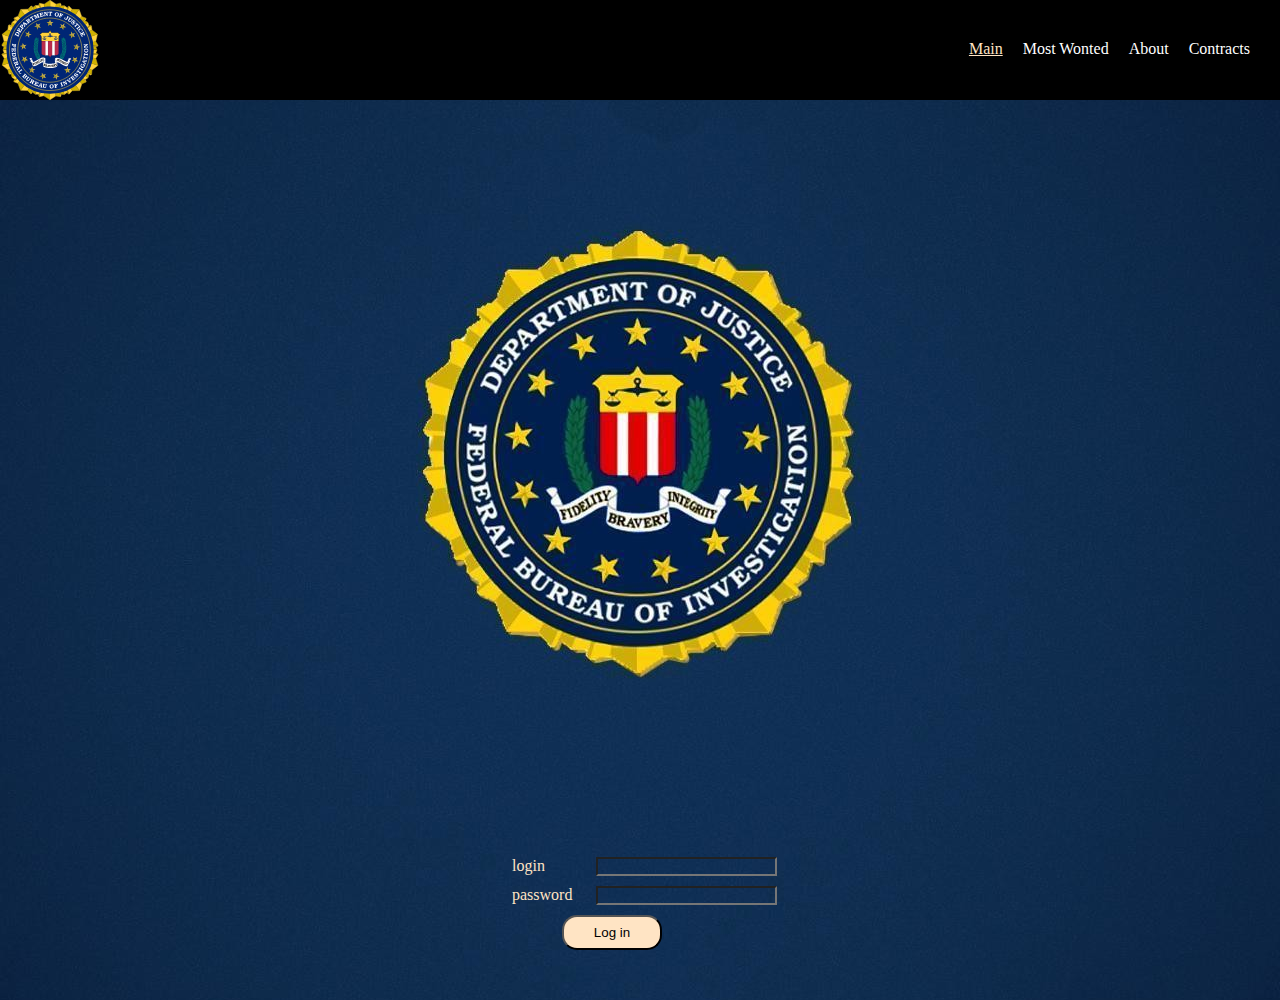
<file: index.html>
<!DOCTYPE html>
<html lang="en">

<head>
    <meta charset="UTF-8">
    <meta http-equiv="X-UA-Compatible" content="IE=edge">
    <meta name="viewport" content="width=device-width, initial-scale=1.0">
    <link rel="stylesheet" href="style.css">
    <title>Document</title>
</head>

<body>
    <header>
        <div class="headr_logo">
            <a href="index.html"><img class="img" src="./img/FBI_logo.svg" alt="FBI"></a>
        </div>
        <div class="header_nav">
            <nav>
                <ul class="nav_links">
                    <li class="nav_item">
                        <a class="href active_link" href="index.html">Main</a>
                    </li>
                    <li class="nav_item">
                        <a class="href" href="MostWonted.html">Most Wonted</a>
                    </li>
                    <li class="nav_item">
                        <a class="href" href="about.html">About</a>
                    </li>
                    <li class="nav_item">
                        <a class="href" href="contracts.html">Contracts</a>
                    </li>
                </ul>
            </nav>
        </div>
    </header>
    <main>
        <div class="wrapper_main">
            <form action="">
                <label for="">login
                    <input class="text" type="text">
                </label>

                <label for="">password
                    <input class="password" type="password">
                </label>
                <label for="">

                    <button class="button">
                        Log in
                    </button>
                </label>

            </form>

        </div>

    </main>

</body>

</html>
</file>
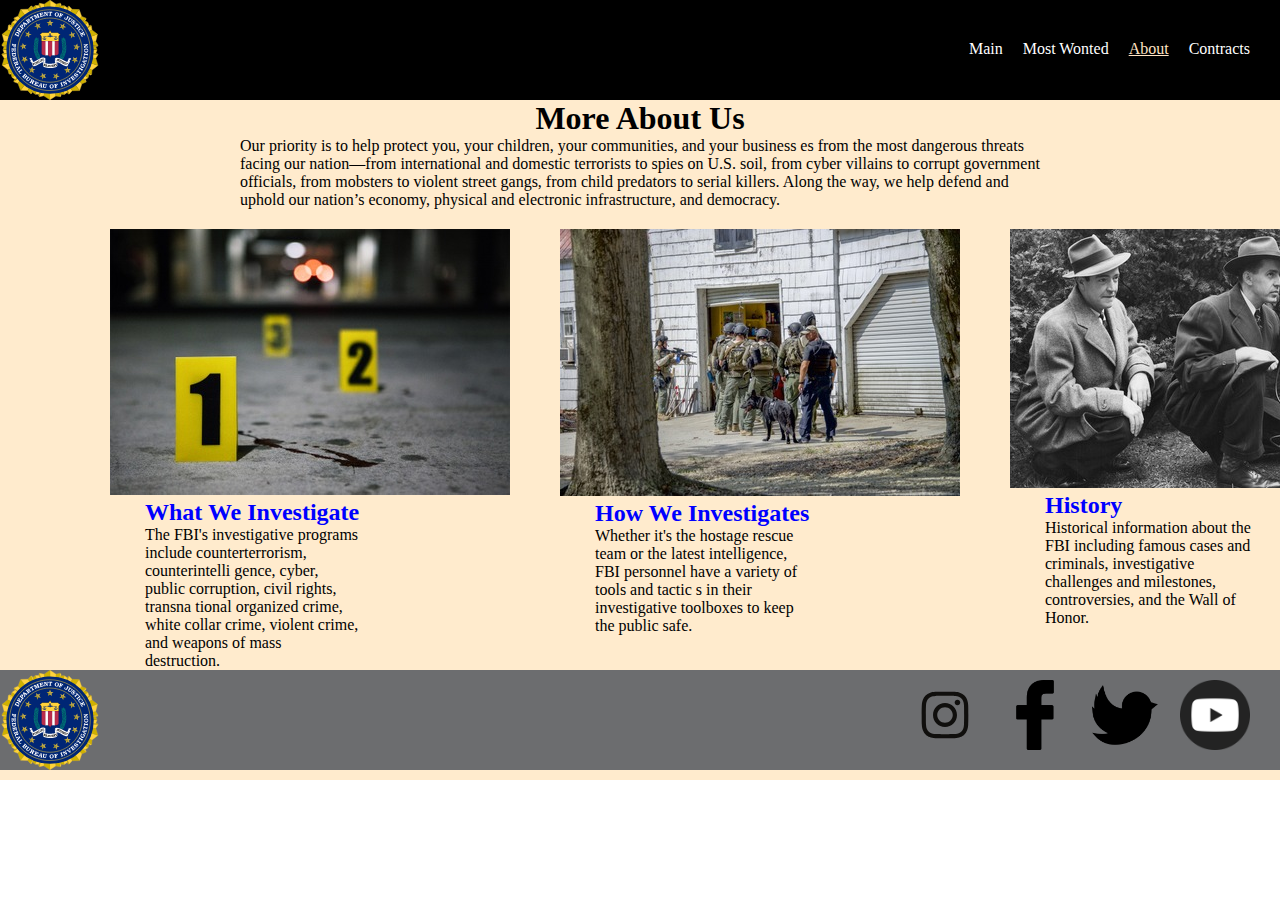
<file: about.html>
<!DOCTYPE html>
<html lang="en">
<head>
    <meta charset="UTF-8">
    <meta http-equiv="X-UA-Compatible" content="IE=edge">
    <meta name="viewport" content="width=device-width, initial-scale=1.0">
    <link rel="stylesheet" href="about.css">
    <title>Document</title>
</head>
<body>
    <header>
        
    </div>

    
    <div class="headr_logo">
        <a href="index.html"><img class="img" src="./img/FBI_logo.svg" alt="FBI"></a>
    </div>
    <div class="header_nav">
        <nav>
            <ul class="nav_links">
                <li class="nav_item">
                    <a class="href" href="index.html">Main</a>
                </li>
                <li class="nav_item">
                    <a class="href" href="MostWonted.html">Most Wonted</a>
                </li>
                <li class="nav_item">
                    <a class="href active_link" href="about.html">About</a>
                </li>
                <li class="nav_item">
                    <a class="href" href="contracts.html">Contracts</a>
                </li>
            </ul>
        </nav>
    </div>
</header>
<main>
    <h1>More About Us</h1>
    <p class="about">
        Our priority is to help protect you, your children, your communities, and your business
        es from the most dangerous threats facing our nation—from international and domestic terrorists to spies on U.S. soil, from cyber villains to corrupt government officials, from mobsters to violent street gangs, from child predators to serial killers. Along the way, we help 
        defend and uphold our nation’s economy, physical and electronic infrastructure, and democracy.
    </p>
    <div class="osnova">
        <div class="about_item">
            <img src="./img/about.jfif" alt="123">
            <h2 class="about_item_title">
                What We Investigate
            </h2>
            <p class="about_item_title_p">
                The FBI's investigative programs include counterterrorism, counterintelli
                gence, cyber, public corruption, civil rights, transna
                tional organized crime, white collar crime, violent crime, and weapons of mass destruction.
            </p>
        </div>
        <div class="about_item2">
            <img src="./img/about2.jfif" alt="123">
            <h2 class="about_item_title2">
                How We Investigates
            </h2>
            <p class="about_item_title_p2">
                Whether it's the hostage rescue team or the latest intelligence, FBI personnel have a variety of tools and tactic
                s in their investigative toolboxes to keep the public safe.
            </p>
        </div>
        <div class="about_item3">
            <img src="./img/about3.jfif" alt="123">
            <h2 class="about_item_title3">
                History
            </h2>
            <p class="about_item_title_p3">
                Historical information about the FBI including famous cases and criminals, investigative
                 challenges and milestones, controversies, and the Wall of Honor.
            </p>
        </div>
    </div>
    <footer>
        <div class="headr_logo_footer">
            <a href="index.html"><img class="img" src="./img/FBI_logo.svg" alt="FBI"></a>
        </div>
       <div class="footer_nav">
        <ul class="footer_nav_links">
            <li class="footer_nav_item1">
                <a href="https://www.instagram.com/s1mpleo/?hl=ru"><img class="img_footer" src="./img/Instagram.svg" alt="FBI"></a>
            </li>
            <li class="footer_nav_item2">
                <a href="https://www.facebook.com/"><img class="img_footer" src="./img/facebook.png" alt="FBI"></a>
            </li>
            <li class="footer_nav_item3">
                <a href="https://twitter.com/i/flow/login"><img class="img_footer" src="./img/twitter.png" alt="FBI"></a>
            </li>
            <li class="footer_nav_item4">
                <a href="https://www.youtube.com/user/toplesofficial"><img class="img_footer" src="./img/youtube.png" alt="FBI"></a>
            </li>
        </ul>
       </div>
    </footer>
</main>
</body>
</html>
</file>
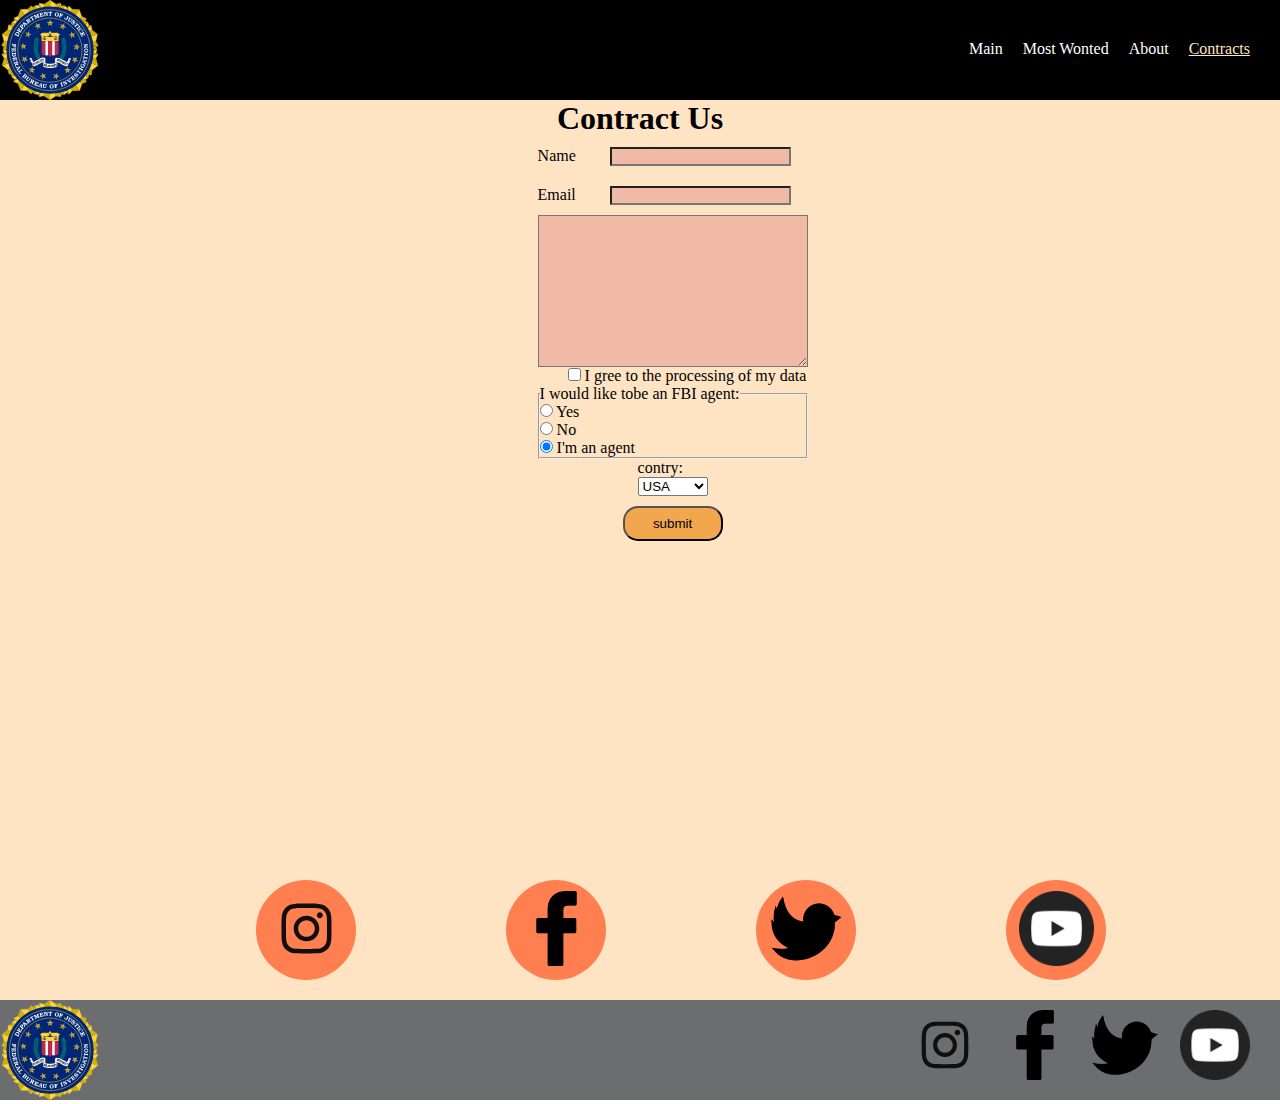
<file: contracts.html>
<!DOCTYPE html>
<html lang="en">
<head>
    <meta charset="UTF-8">
    <meta http-equiv="X-UA-Compatible" content="IE=edge">
    <meta name="viewport" content="width=device-width, initial-scale=1.0">
    <link rel="stylesheet" href="contracts.css">
    <title>Document</title>
</head>
<body>
    <header>
    <div class="headr_logo">
        <a href="index.html"><img class="img" src="./img/FBI_logo.svg" alt="FBI"></a>
    </div>
    <div class="header_nav">
        <nav>
            <ul class="nav_links">
                <li class="nav_item">
                    <a class="href" href="index.html">Main</a>
                </li>
                <li class="nav_item">
                    <a class="href" href="MostWonted.html">Most Wonted</a>
                </li>
                <li class="nav_item">
                    <a class="href" href="about.html">About</a>
                </li>
                <li class="nav_item">
                    <a class="href active_link" href="contracts.html">Contracts</a>
                </li>
            </ul>
        </nav>
    </div>
</header>
<main class="main">
    <h1 class="h12">Contract Us</h1>
    <div class="wrapper_main_number_2">
        <form action="">
            <label for="">Name
                <input class="input_text" type="text">
            </label>
            <label for="">Email
                <input class="input_email" type="email">
            </label>
            <!-- <input class="input_7" type="text"> -->
            <textarea class="input_7" name="" id="" cols="30" rows="10"></textarea>
            <label for="">
                <input class="input_email" type="checkbox">
                I gree to the processing of my data
            </label>
            <fieldset>
                <legend>I would like tobe an FBI agent:</legend>
                <div>
                    <input type="radio" id="yes" name="drone" value="yes" checked>
                    <label for="yes">Yes</label>
                </div>
                <div>
                    <input type="radio" id="no" name="drone" value="no" checked>
                    <label for="no">No</label>
                </div>
                <div>
                    <input type="radio" id="agent" name="drone" value="agent" checked>
                    <label for="agent">I'm an agent</label>
                </div>
            </fieldset>
            <legend class="legend">contry:</legend>
            <select class="selectt" name="" id="">
                <option value="1">USA</option>
                <option value="2">Israel</option>
                <option value="3">Georgia</option>
                <option value="4">Turkey</option>
            </select>
            <button class="but">submit</button>
        </form>
    </div>
    <div class="osnova">
    
            <div class="item"> 
                <a href="https://www.instagram.com/s1mpleo/?hl=ru"><img class="osnova_img" src="./img/Instagram.svg" alt="FBI"></a></div>
      
            <div class="item2"> 
                <a href="https://www.facebook.com/"><img class="osnova_img" src="./img/facebook.png" alt="FBI"></a></div>
        
       
            <div class="item3"> 
                <a href="https://twitter.com/i/flow/login"><img class="osnova_img" src="./img/twitter.png" alt="FBI"></a></div>
        
       
            <div class="item4"> 
                <a href="https://www.youtube.com/user/toplesofficial"><img class="osnova_img" src="./img/youtube.png" alt="FBI"></a></div>
        
    </div>
</main>
<footer>
    <div class="headr_logo_footer">
        <a href="index.html"><img class="img" src="./img/FBI_logo.svg" alt="FBI"></a>
    </div>
   <div class="footer_nav">
    <ul class="footer_nav_links">
        <li class="footer_nav_item1">
            <a href="https://www.instagram.com/s1mpleo/?hl=ru"><img class="img_footer" src="./img/Instagram.svg" alt="FBI"></a>
        </li>
        <li class="footer_nav_item2">
            <a href="https://www.facebook.com/"><img class="img_footer" src="./img/facebook.png" alt="FBI"></a>
        </li>
        <li class="footer_nav_item3">
            <a href="https://twitter.com/i/flow/login"><img class="img_footer" src="./img/twitter.png" alt="FBI"></a>
        </li>
        <li class="footer_nav_item4">
            <a href="https://www.youtube.com/user/toplesofficial"><img class="img_footer" src="./img/youtube.png" alt="FBI"></a>
        </li>
    </ul>
   </div>
</footer>
</body>
</html>
</file>
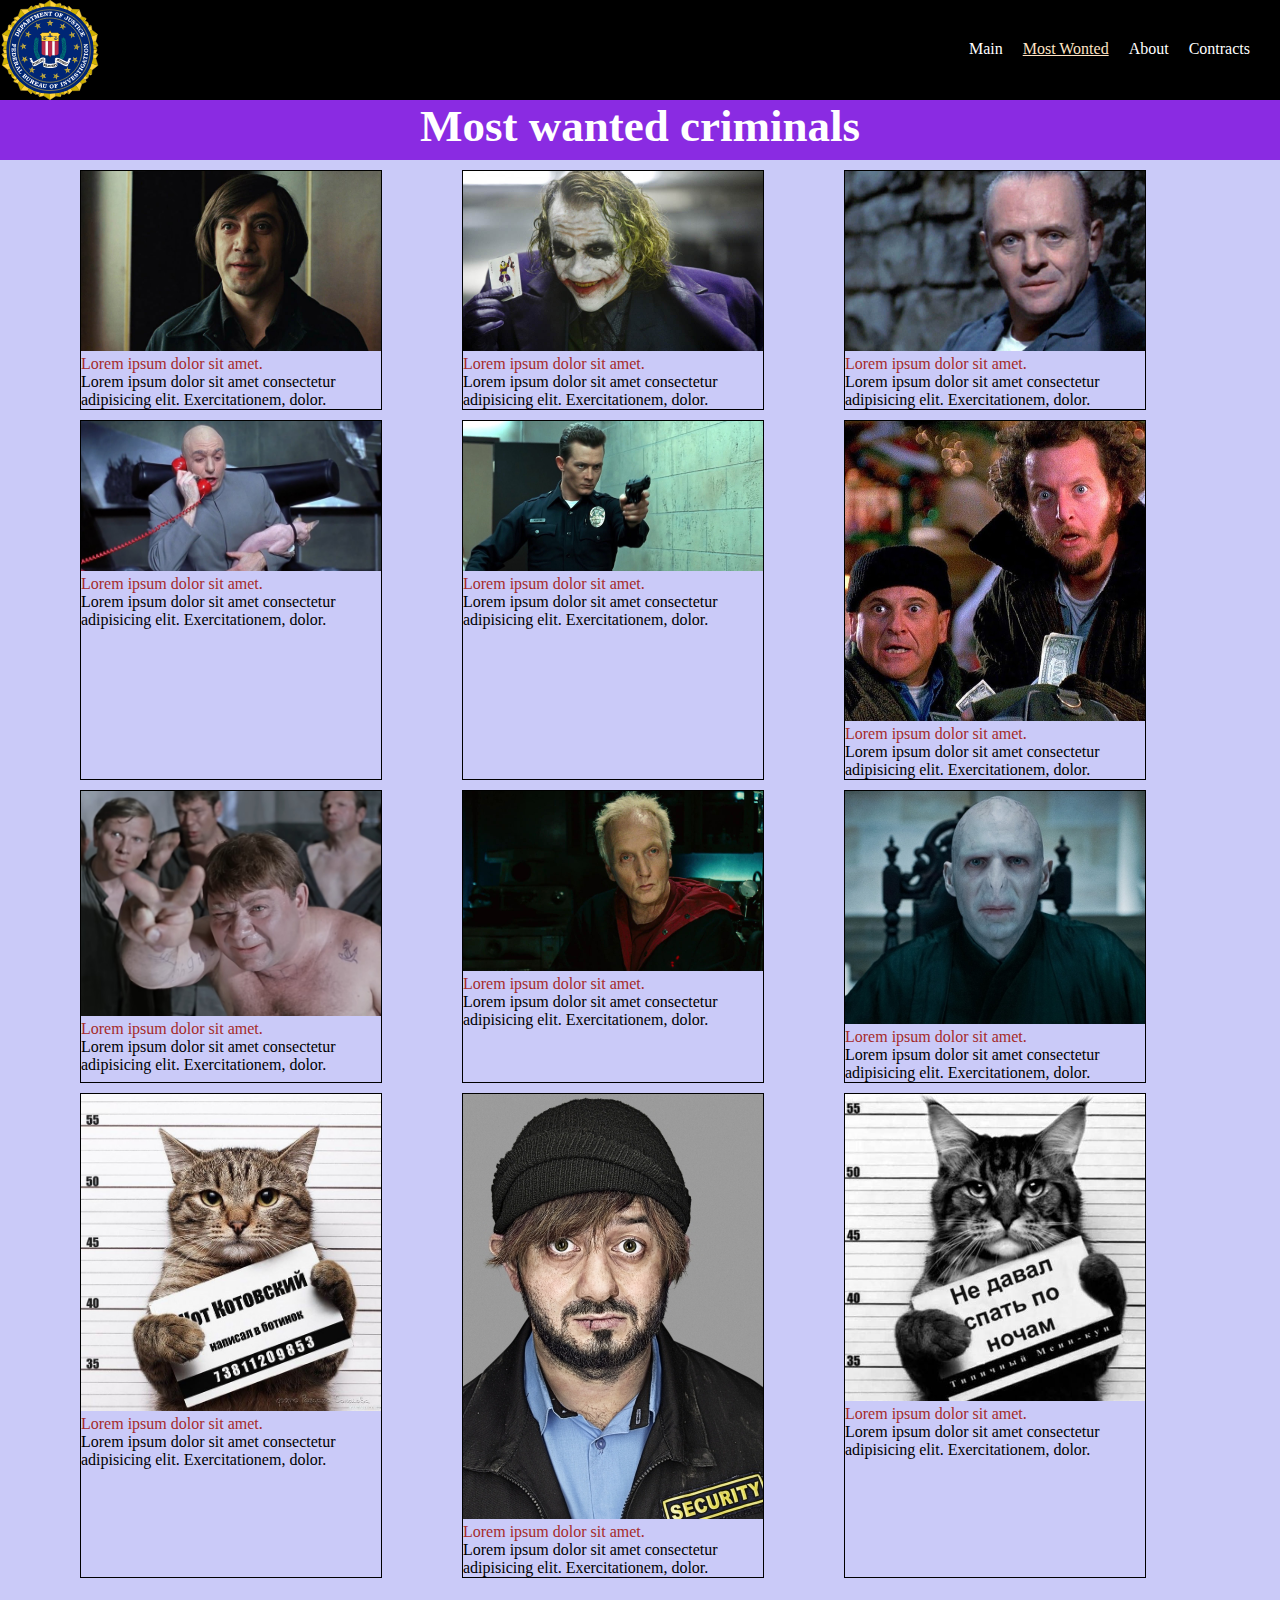
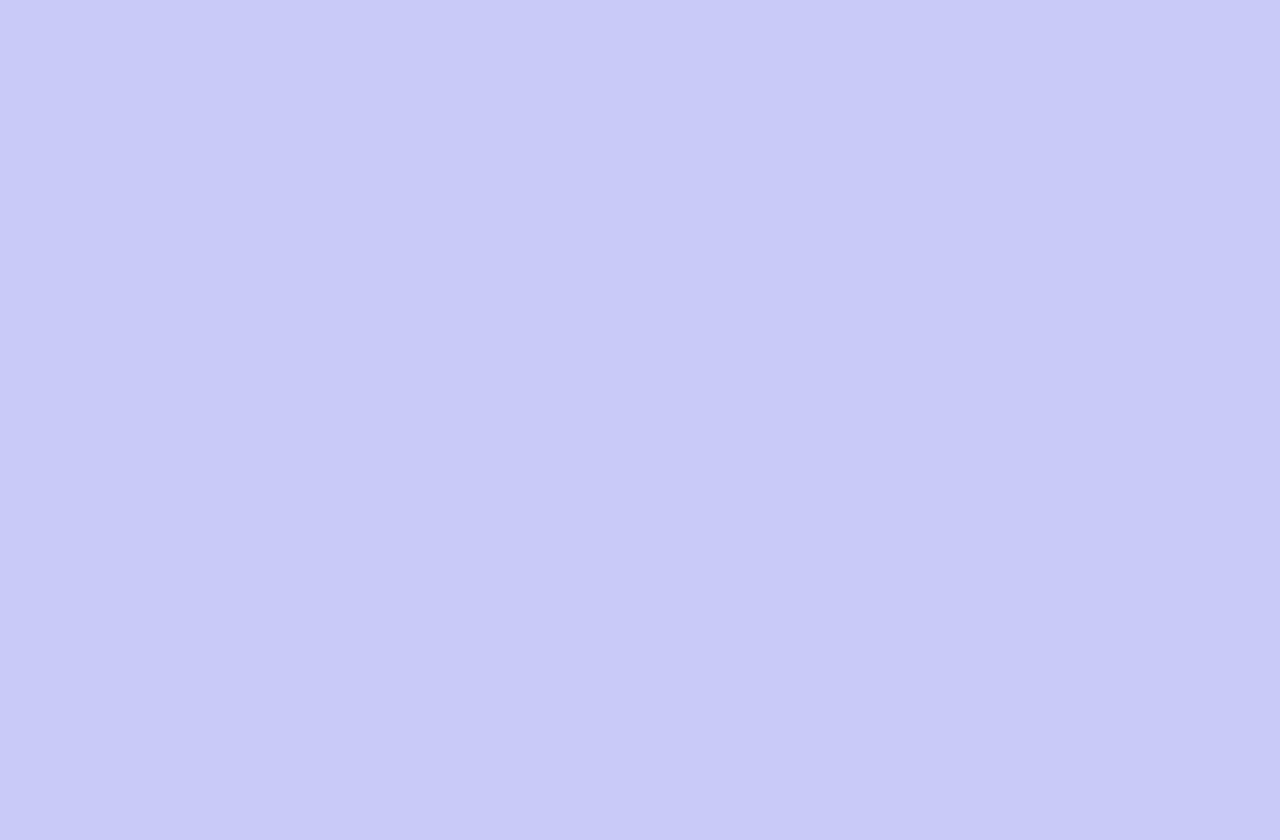
<file: MostWonted.html>
<!DOCTYPE html>
<html lang="en">
<head>
    <meta charset="UTF-8">
    <meta http-equiv="X-UA-Compatible" content="IE=edge">
    <meta name="viewport" content="width=device-width, initial-scale=1.0">
    <link rel="stylesheet" href="MostWonted.css">
    <title>Document</title>
</head>
<body>
    <header>
        <div class="headr_logo">
            <a href="index.html"><img class="img" src="./img/FBI_logo.svg" alt="FBI"></a>
        </div>
        <div class="header_nav">
            <nav>
                <ul class="nav_links">
                    <li class="nav_item">
                        <a class="href" href="index.html">Main</a>
                    </li>
                    <li class="nav_item">
                        <a class="href active_link" href="MostWonted.html">Most Wonted</a>
                    </li>
                    <li class="nav_item">
                        <a class="href" href="about.html">About</a>
                    </li>
                    <li class="nav_item">
                        <a class="href" href="contracts.html">Contracts</a>
                    </li>
                </ul>
            </nav>
        </div>
    </header>
    <main class="main_MW">
        <div class="title_MW">
            <h2>Most wanted criminals</h2>
        </div>
           <div class="wrapper_pictures">
            <div class="criminal">
                <img class="img1" src="./img/wanted.jpg" alt="criminal1">
                <p class="color">Lorem ipsum dolor sit amet.</p>
                <p>Lorem ipsum dolor sit amet consectetur adipisicing elit. Exercitationem, dolor.</p>
            </div>
            <div class="criminal">
                <img class="img1" src="./img/wanted2.jpg" alt="criminal2">
                <p class="color">Lorem ipsum dolor sit amet.</p>
                <p>Lorem ipsum dolor sit amet consectetur adipisicing elit. Exercitationem, dolor.</p>
            </div>
            <div class="criminal">
                <img class="img1" src="./img/wanted3.jpg" alt="criminal3">
                <p class="color">Lorem ipsum dolor sit amet.</p>
                <p>Lorem ipsum dolor sit amet consectetur adipisicing elit. Exercitationem, dolor.</p>
            </div>
            <div class="criminal">
                <img class="img1" src="./img/wanted4.jpg" alt="criminal4">
                <p class="color">Lorem ipsum dolor sit amet.</p>
                <p>Lorem ipsum dolor sit amet consectetur adipisicing elit. Exercitationem, dolor.</p>
            </div>
            <div class="criminal">
                <img class="img1" src="./img/wanted5.jpg" alt="criminal5">
                <p class="color">Lorem ipsum dolor sit amet.</p>
                <p>Lorem ipsum dolor sit amet consectetur adipisicing elit. Exercitationem, dolor.</p>
            </div>
            <div class="criminal">
                <img class="img1" src="./img/wanted6.jpg" alt="criminal6">
                <p class="color">Lorem ipsum dolor sit amet.</p>
                <p>Lorem ipsum dolor sit amet consectetur adipisicing elit. Exercitationem, dolor.</p>
            </div>
            <div class="criminal">
                <img class="img1" src="./img/wanted7.jpg" alt="criminal7">
                <p class="color">Lorem ipsum dolor sit amet.</p>
                <p>Lorem ipsum dolor sit amet consectetur adipisicing elit. Exercitationem, dolor.</p>
            </div>
            <div class="criminal">
                <img class="img1" src="./img/wanted8.jpg" alt="criminal2">
                <p class="color">Lorem ipsum dolor sit amet.</p>
                <p>Lorem ipsum dolor sit amet consectetur adipisicing elit. Exercitationem, dolor.</p>
            </div>
            <div class="criminal">
                <img class="img1" src="./img/wanted9.jpg" alt="criminal3">
                <p class="color">Lorem ipsum dolor sit amet.</p>
                <p>Lorem ipsum dolor sit amet consectetur adipisicing elit. Exercitationem, dolor.</p>
            </div>
            <div class="criminal">
                <img class="img1" src="./img/wanted10.jpeg" alt="criminal4">
                <p class="color">Lorem ipsum dolor sit amet.</p>
                <p>Lorem ipsum dolor sit amet consectetur adipisicing elit. Exercitationem, dolor.</p>
            </div>
            <div class="criminal">
                <img class="img1" src="./img/wanted11.jpg" alt="criminal5">
                <p class="color">Lorem ipsum dolor sit amet.</p>
                <p>Lorem ipsum dolor sit amet consectetur adipisicing elit. Exercitationem, dolor.</p>
            </div>
            <div class="criminal">
                <img class="img1" src="./img/wanted12.jpg" alt="criminal6">
                <p class="color">Lorem ipsum dolor sit amet.</p>
                <p>Lorem ipsum dolor sit amet consectetur adipisicing elit. Exercitationem, dolor.</p>
            </div>
           </div>
        
    </main>
    


</body>
</html>
</file>
<file: style.css>
* {
    margin: 0;
    padding: 0;
}
header {
    width: 100vw;
    height: 100px;
    background-color: black;
    display: flex;
    justify-content: space-between;
}
   
 .nav_links{
    display: flex;
    margin: 40px 10px 0 0;
 }
 .nav_item{
    margin: 0 20px 0 0;
 }
.img {
    width: 100px;
    height: 100px;
}

.logo {
    background: url("./img/main_img.jpg") no-repeat center;
   height: 700px;
}

.text {
    background-color: transparent;
    color: bisque;
    margin: 0 0 10px 47px;
}

.password {
    background-color: transparent;
    color: bisque;
    margin: 0 0 10px 20px;
    text-align: left;
}

.button {
   
    background-color: bisque;
    width: 100px;
    height: 35px;
    border-radius: 15px;
    margin: 0 0 0 50px;
}

.button:hover {
    cursor: pointer;
    background-color: rgb(237, 202, 159);
    text-decoration: underline;
}


.wrapper_main {
    background: url(./img/main_img.jpg) no-repeat center;
    width: 100vw;
    height: 900px;
    position: relative;
}

label {
    color: bisque;
}

form {
    position: absolute;
    bottom: 50px;
    display: flex;
    flex-direction: column;
    left: 40%;
    
}

.href2 {
    margin: 40px 300px 0 0;
 
}

.href {
    color: white;
    text-decoration: none;
}

.href:hover {
    text-decoration: underline;
    color: blanchedalmond;
}

.active_link {
    text-decoration: underline;
    color: bisque;
}

@media (max-width: 551px){
    header {
        background-color: brown;
    }
}
</file>
<file: about.css>
* {
    margin: 0;
    padding: 0;
}

.img {
    width: 100px;
    height: 100px;
}

header {
    width: 100vw;
    height: 100px;
    background-color: black;
    display: flex;
    justify-content: space-between;
}

.href2 {
    margin: 40px 400px 0 0;

}

.href {
    color: white;
    text-decoration: none;
}

.href:hover {
    text-decoration: underline;
    color: blanchedalmond;
}
.nav_links {
    display: flex;
    margin: 40px 10px 0 0;
}

.nav_item {
    margin: 0 20px 0 0;
}

main {
    width: 100vw;
    height: 680px;
    background-color: blanchedalmond;
}

h1 {
    text-align: center;
}

.about {
    margin-left: auto;
    margin-right: auto;
    width: 50em;
}

.about_item {
   margin: 20px 0 0 110px;
   width:250px;
}

.about_item_title {
    color: blue;
    margin: 0 0 0 35px;
}

.about_item_title_p {
    margin: 0 0 0 35px;
}

.about_item2 {
    margin: 20px 0 0 200px;
    width:250px;
 }
 
 .about_item_title2 {
     color: blue;
     margin: 0 0 0 35px;
 }
 
 .about_item_title_p2 {
     margin: 0 0 0 35px;
 }

 .osnova {
    display: flex;
 }

 .about_item3 {
    margin: 20px 0 0 200px;
    width:250px;
 }
 
 .about_item_title3 {
     color: blue;
     margin: 0 0 0 35px;
 }
 
 .about_item_title_p3 {
     margin: 0 0 0 35px;
 }

 footer {
    width: 100vw;
    height: 100px;
    background-color: #6c6d6f;
    display: flex;
    justify-content: space-between;
 }

 .footer_nav_links {
    display: flex;
    margin: 10px 10px 0 0;
}

.footer_nav_item1 {
    margin: 0 20px 0 0;
}

.footer_nav_item2 {
    margin: 0 20px 0 0;
}

.footer_nav_item3 {
    margin: 0 20px 0 0;
}

.footer_nav_item4 {
    margin: 0 20px 0 0;
}

.footer_nav_item1:hover {
    margin: 0 20px 0 0;
    transform: scale(1.5);
}

.footer_nav_item2:hover {
    margin: 0 20px 0 0;
    transform: scale(1.5);
}

.footer_nav_item3:hover {
    margin: 0 20px 0 0;
    transform: scale(1.5);
}

.footer_nav_item4:hover {
    margin: 0 20px 0 0;
    transform: scale(1.5);
}

.active_link {
    text-decoration: underline;
    color: bisque;
}

.img_footer {
    width: 70px;
    height: 70px;
}

li {
    list-style-type: none;
 }
</file>
<file: contracts.css>
* {
    margin: 0;
    padding: 0;
}

.img {
    width: 100px;
    height: 100px;
}

header {
    width: 100vw;
    height: 100px;
    background-color: black;
    display: flex;
    justify-content: space-between;
}

.href2 {
    margin: 40px 400px 0 0;

}

.href {
    color: white;
    text-decoration: none;
}

.href:hover {
    text-decoration: underline;
    color: blanchedalmond;
}
.nav_links {
    display: flex;
    margin: 40px 10px 0 0;
}

.nav_item {
    margin: 0 20px 0 0;
}

.main {
    width: 100vw;
    height: 100vh;
    background-color: bisque;
}

.h12 {
    text-align: center;
}

.input_text {
    background-color:  #f0baa6;  
    margin: 10px 0 20px 30px;
}

form {
    position: absolute;
    display: flex;
    flex-direction: column;
    left: 42%;
}

.input_email {
    background-color: #f0baa6;
    margin: 0 0 0 30px;  
}

.input_7 {
    margin: 10px 0 0 0;
    background-color: #f0baa6;
}

.select {
    width: 100px;
    margin: 0 100px 0 0;
}

.but {
    width: 100px;
    height: 35px;
    background-color:  #f2a74f;
    border-radius: 15px;
    margin: 10px 0 0 85px;
}

.but:hover {
    cursor: pointer;
    background-color: rgb(220, 126, 11);
    text-decoration: underline;
}

.item {
    width: 100px;
    height: 100px;
    border-radius: 50%;
    background-color: coral;
    margin: 0 150px 0 0;
    display: flex;
    justify-content: center;
    align-items: center;
}

.item:hover {
    transform: scale(1.5);
    background-color: aqua;   
}

.item2 {
    width: 100px;
    height: 100px;
    border-radius: 50%;
    background-color: coral;
    margin: 0 150px 0 0;
    display: flex;
    justify-content: center;
    align-items: center;
}

.item2:hover {
    transform: scale(1.5);
    background-color: aqua;   
}

.item3 {
    width: 100px;
    height: 100px;
    border-radius: 50%;
    background-color: coral;
    margin: 0 150px 0 0;
    display: flex;
    justify-content: center;
    align-items: center;
}

.item3:hover {
    transform: scale(1.5);
    background-color: aqua;   
}

.item4 {
    width: 100px;
    height: 100px;
    border-radius: 50%;
    background-color: coral;
    margin: 0 150px 0 0;
    display: flex;
    justify-content: center;
    align-items: center;
}

.item4:hover {
    transform: scale(1.5);
    background-color: aqua;   
}

.osnova_img{
    width: 75px;
    height: 75px;
}

footer {
    width: 100vw;
    height: 100px;
    background-color: #6c6d6f;
    display: flex;
    justify-content: space-between;
 }

 li {
    list-style-type: none;
 }
 .footer_nav_links {
    display: flex;
    margin: 10px 10px 0 0;
}

.footer_nav_item1 {
    margin: 0 20px 0 0;
}

.footer_nav_item2 {
    margin: 0 20px 0 0;
}

.footer_nav_item3 {
    margin: 0 20px 0 0;
}

.footer_nav_item4 {
    margin: 0 20px 0 0;
}

.footer_nav_item1:hover {
    margin: 0 20px 0 0;
    transform: scale(1.5);
}

.footer_nav_item2:hover {
    margin: 0 20px 0 0;
    transform: scale(1.5);
}

.footer_nav_item3:hover {
    margin: 0 20px 0 0;
    transform: scale(1.5);
}

.footer_nav_item4:hover {
    margin: 0 20px 0 0;
    transform: scale(1.5);
}

.active_link {
    text-decoration: underline;
    color: bisque;
}

.osnova {
    position: absolute;
    bottom: -80px;
    display: flex;
    left: 20%;
}

.legend {
    margin: 0 0 0 100px;
}

.selectt {
    margin: 0 100px 0 100px;
}

.img_footer {
    width: 70px;
    height: 70px;
}
</file>
<file: MostWonted.css>
* {
    margin: 0;
    padding: 0;
}

.img {
    width: 100px;
    height: 100px;
}

header {
    width: 100vw;
    height: 100px;
    background-color: black;
    display: flex;
    justify-content: space-between;
}

.href2 {
    margin: 40px 400px 0 0;

}

.href {
    color: white;
    text-decoration: none;
}

.href:hover {
    text-decoration: underline;
    color: blanchedalmond;
}

.title_MW {
    width: 100vw;
    height: 60px;
    background-color: blueviolet;
    text-align: center;
    font-size: 30px;
    color: white;
}

.main_MW {
    width: 100vw;
    height: 260vh;
    background-color: #cacaf8;
 
}

.nav_links {
    display: flex;
    margin: 40px 10px 0 0;
}

.nav_item {
    margin: 0 20px 0 0;
}

.img1 {
    width: 300px;

}

.criminal {
    width: 300px;
    background-color: #cacaf8;
    border: 1px solid black;
    margin: 10px 0 0 80px;
}

.color {
    color: brown;
}

.criminal:hover {
    cursor: pointer;
    transform: scale(1.5);
    background-color: blueviolet;
}

.wrapper_pictures {
    display: flex;
    flex-wrap: wrap;
}

.active_link {
    text-decoration: underline;
    color: bisque;
}
</file>
